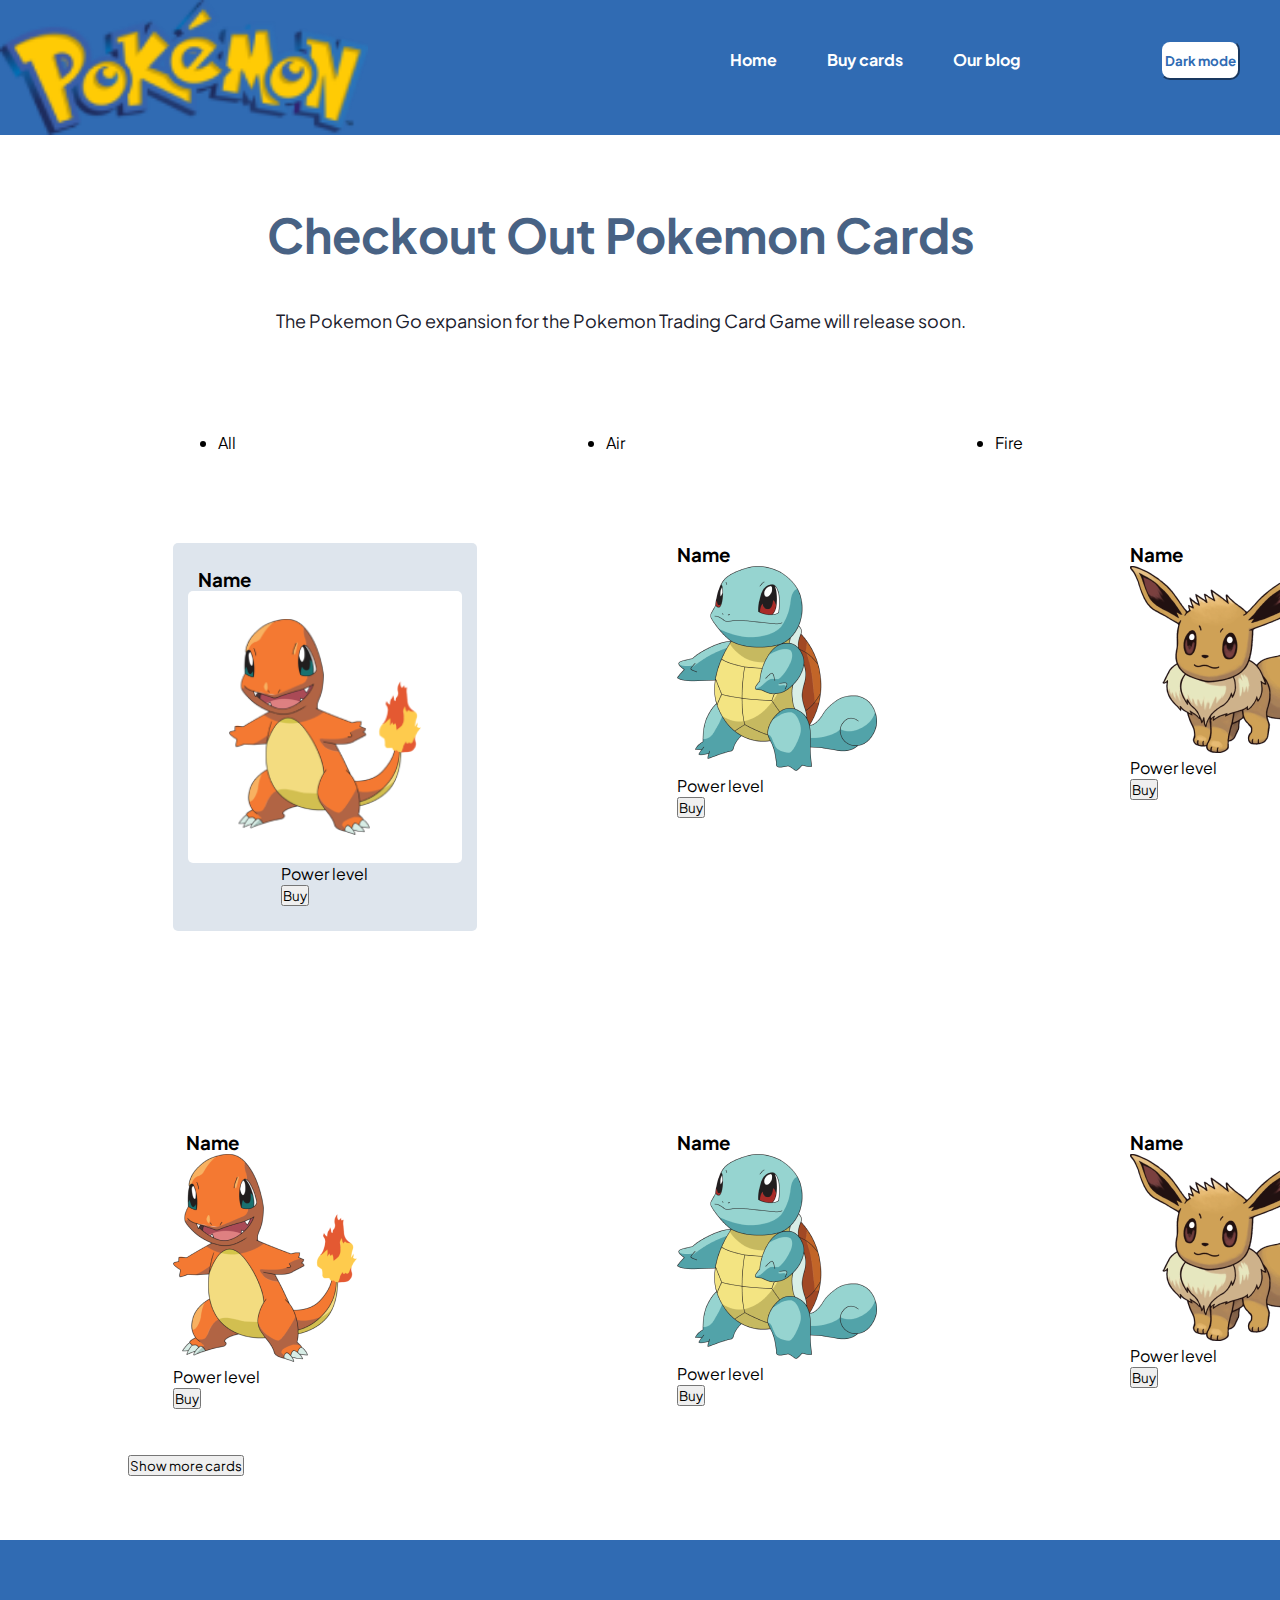
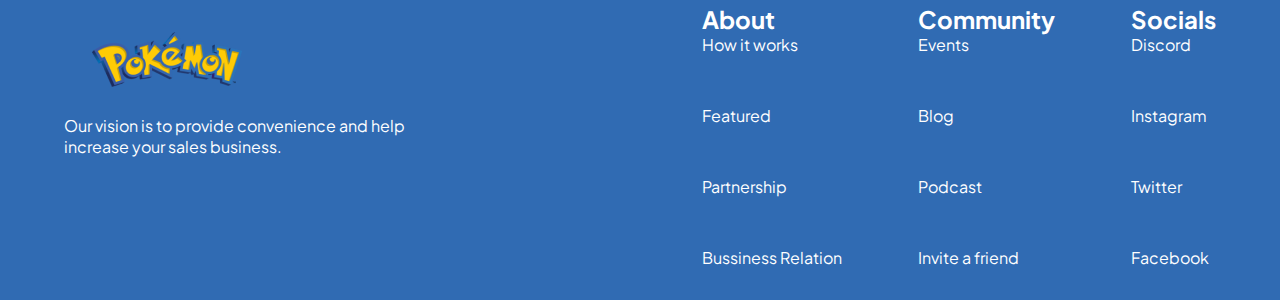
<file: root/buy_cars.html>
<!DOCTYPE html>
<html lang="en">

<head>
    <meta charset="UTF-8">
    <meta http-equiv="X-UA-Compatible" content="IE=edge">
    <meta name="viewport" content="width=device-width, initial-scale=1.0">
    <link rel="stylesheet" href="https://cdnjs.cloudflare.com/ajax/libs/font-awesome/6.0.0-beta3/css/all.min.css"
        integrity="sha512-Fo3rlrZj/k7ujTnHg4CGR2D7kSs0v4LLanw2qksYuRlEzO+tcaEPQogQ0KaoGN26/zrn20ImR1DfuLWnOo7aBA=="
        crossorigin="anonymous" referrerpolicy="no-referrer" />
    <title>Document</title>
  
    <link rel="stylesheet" href="styles/buy_cars.css">

    <link rel="preconnect" href="https://fonts.googleapis.com">
    <link rel="preconnect" href="https://fonts.gstatic.com" crossorigin>
    <link href="https://fonts.googleapis.com/css2?family=Plus+Jakarta+Sans:wght@200&display=swap" rel="stylesheet">


</head>

<body>
    <header>


        <img src="assets/logo.png" alt="Logo pokemón">
        <div>
            <nav>
                <ul class="list">
                    <li > <a class="colorletter" href="/root/home">Home</a></li>
                    <li> <a class="colorletter" href="/root/buy_cars.html">Buy cards</a></li>
                    <li> <a class="colorletter" href="/root/our_blog.html">Our blog</a></li>
                </ul>
            </nav>
            <button id="colorbutton">Dark mode</button>
        </div>

    </header>

    <main>

    <div id="primerid"> 
        <h2>Checkout Out Pokemon Cards</h2>
        <p>The Pokemon Go expansion for the Pokemon Trading Card Game will release soon.</p>
    </div>
    <nav>
        <ul id="ulnav">
            <li>All</li>
            <li>Air</li>
            <li>Fire</li>
            <li>Water</li>

        </ul>
    </nav>
        <section class="grid">
            <div class="pdiv">
                <div class="sdiv">
                    <h3>Name</h3>
                    <i class="fa-sharp fa-regular fa-heart"></i>
                   
                </div>
                <div class="idiv">  <img class="imagen"src="assets/charmander.png" alt="Charmander"></div>
                <div> 
                    <P>Power level</P>
                    <button>Buy</button>
                </div>
            </div>
            <div>
                <div class="sdiv">
                    <h3>Name</h3>
                    <i class="fa-sharp fa-regular fa-heart"></i>
                   
                </div>
                <div>  <img src="assets/Squirtle.png" alt="Charmander"></div>
                <div> 
                    <P>Power level</P>
                    <button>Buy</button>
                </div>
            </div>
            <div>
                <div class="sdiv">
                    <h3>Name</h3>
                    <i class="fa-sharp fa-regular fa-heart"></i>
                   
                </div>
                <div>  <img src="assets/eevee.png" alt="Charmander"></div>
                <div> 
                    <P>Power level</P>
                    <button>Buy</button>
                </div>
            </div>
            <div>
                <div class="sdiv">
                    <h3>Name</h3>
                    <i class="fa-sharp fa-regular fa-heart"></i>
                   
                </div>
                <div>  <img src="assets/picachu.png" alt="Charmander"></div>
                <div> 
                    <P>Power level</P>
                    <button>Buy</button>
                </div>
            </div>
            <div>
                <div class="sdiv">
                    <h3>Name</h3>
                    <i class="fa-sharp fa-regular fa-heart"></i>
                   
                </div>
                <div>  <img src="assets/charmander.png" alt="Charmander"></div>
                <div> 
                    <P>Power level</P>
                    <button>Buy</button>
                </div>
            </div>
            <div>
                <div class="sdiv">
                    <h3 >Name</h3>
                    <i class="fa-sharp fa-regular fa-heart"></i>
                   
                </div>
                <div>  <img src="assets/Squirtle.png" alt="Charmander"></div>
                <div> 
                    <P>Power level</P>
                    <button>Buy</button>
                </div>
            </div>
            <div>
                <div class="sdiv">
                    <h3>Name</h3>
                    <i class="fa-sharp fa-regular fa-heart"></i>
                   
                </div>
                <div>  <img src="assets/eevee.png" alt="Charmander"></div>
                <div> 
                    <P>Power level</P>
                    <button>Buy</button>
                </div>
            </div>
            <div>
                <div class="sdiv">
                    <h3>Name</h3>
                    <i class="fa-sharp fa-regular fa-heart"></i>
                   
                </div>
                <div>  <img src="assets/picachu.png" alt="Charmander"></div>
                <div> 
                    <P>Power level</P>
                    <button>Buy</button>
                </div>
            </div>
            
        </section>

        <button>Show more cards</button>
       
           
         </main>
   
        <footer>
      
            

                <div id="primerdivf">
                    <img id="logo" src="assets/logo.png" alt="Logo">
                    <P>Our vision is to provide convenience and help increase your sales business.</P>
                    <ul >

                        <li class="iconos">
                            <a href="https://www.facebook.com/Pokemon">
                                <i class="fa-brands fa-facebook"></i></a>
                        </li>
                        <li class="iconos">
                            <a href="https://twitter.com/Pokemon">
                                <i class="fa-brands fa-twitter"></i></a>
                        </li>
                        <li class="iconos">
                            <a href="https://www.instagram.com/pokemon/">
                                <i class="fa-brands fa-instagram "></i></a>
                        </li>
                    </ul>
                </div>
    
        <div class="divs">
            <h2>About</h2>
            <ul class="listaf">
                <li class="iconos">How it works</li>
                <li class="iconos">Featured </li>
                <li class="iconos">Partnership</li>
                <li class="iconos">Bussiness Relation</li>
            </ul>
        </div>
        <div class="divs">
            <h2>Community</h2>
            <ul class="listaf">
                <li class="iconos">Events </li>
                <li class="iconos">Blog </li>
                <li class="iconos">Podcast </li>
                <li class="iconos">Invite a friend</li>
            </ul>
        </div>
        <div class="divs">
            <h2>Socials</h2>
            <ul class="listaf">
                <li class="iconos">Discord </li>
                <li class="iconos">Instagram </li>
                <li class="iconos">Twitter </li>
                <li class="iconos">Facebook</li>
            </ul>
        </div>
    </footer>

</body>

</html>
</file>
<file: root/styles/buy_cars.css>
* {
    box-sizing: border-box;
    margin: 0;
    padding: 0;
    font-family: plus jakarta sans;
}
/* Css para el header */
header {
    background-color: #306bb3;
    height: 15vh;
    width: 100vw;
    display: flex;
    flex-direction: row;
    justify-content: space-between;
}

.list {
    display: flex;
    flex-direction: row;
    gap: 50px;
    list-style:none;
    text-align: center;

}

header>div {
    display: flex;
    flex-direction: row;
    justify-content: space-between;
    gap: 120px;
    margin: 20px;
    line-height: 80px;
}
.colorletter{
    color:white;
    text-align: center;
    text-decoration: none;
    font-weight: bolder;

}
#colorbutton
{
    display: block;
        width: 80px;
        height: 40px;
        background-color: white;
        border-radius: 10px;
        color: #306bb3;
        text-decoration: none;
        border-color:#306bb3;
        font-weight: bolder;
        margin: 20px 20px;
      
       
}
/* Codigo Css para el main*/
main{
    margin: 5% 10%;
    display: flexbox;
    flex-direction: row;
    width: 70%;
}

#primerid{
    display: flexbox;
    flex-direction: row;
    margin: 5%;
    justify-content: space-between;
    text-align: center;
    width: 100%;

    
}

#primerid>h2{
    color:#486284;
    font-weight: bold;
    font-size: 48px;
    line-height: 150%;
    margin: 3%;

}
#primerid>p{
    color:#1A202C;
    font-weight: 400;
    font-size: 18px;
    line-height: 150%;
    padding: 1%;
    text-align: center; 
}
#ulnav{
    display: flex;
    flex-direction: row;
    justify-content: space-between;
    gap: 370px;
    margin: 10%;
  
}

.grid{
    display: grid;
    grid-template-columns:repeat(4,1fr);
    gap: 200px;
    margin: 5%;
    
}
.sdiv{
    display: flex;
    flex-direction: row;
    justify-content: space-around;
    gap: 200px;
   
}
.pdiv{
    background-color:#DEE5ED;
    width: 304px;
    height: 388px;
    display: flex; 
    justify-content: center;
    flex-direction: column;
    align-items: center;
    border-radius: 5px;

}
.idiv{
    background-color: white;
    width:  90%;
    height: 70%;
    display: flex;
    flex-direction: row;
    justify-content: center;
    border-radius: 5px;
   
}
.imagen{
    margin: 10%;
}

/* Css para el footer */

footer{
    padding: 5% 2%;

    display: flex;
    flex-direction: row;
    background-color: #306bb3;
    height: 40vh;
    width: 100vw;
    justify-content: space-around;
    color: white;
    text-decoration: none;
}

#primerdivf{
    display: flex;
    flex-direction: column;
    justify-content:space-around;
}

#logo{
    width: 150px;
    height: 55px;
    margin: 5%;

}
#primerdivf>p{
    width: 70%;
    height: 15%;
}
#primerdivf>ul{
    display: flex;
    flex-direction: row;
    gap: 40px;
    margin: 30px;
    padding: 30px;
}
.iconos{
    text-decoration: none;
    list-style: none;
   
}

.divs{
    display: flex;
    flex-direction: column;
    justify-content: space-around;
   
   
}
.listaf{
    display: flex;
    flex-direction: column;
    justify-content: space-around;
    gap: 50px;
}
</file>
